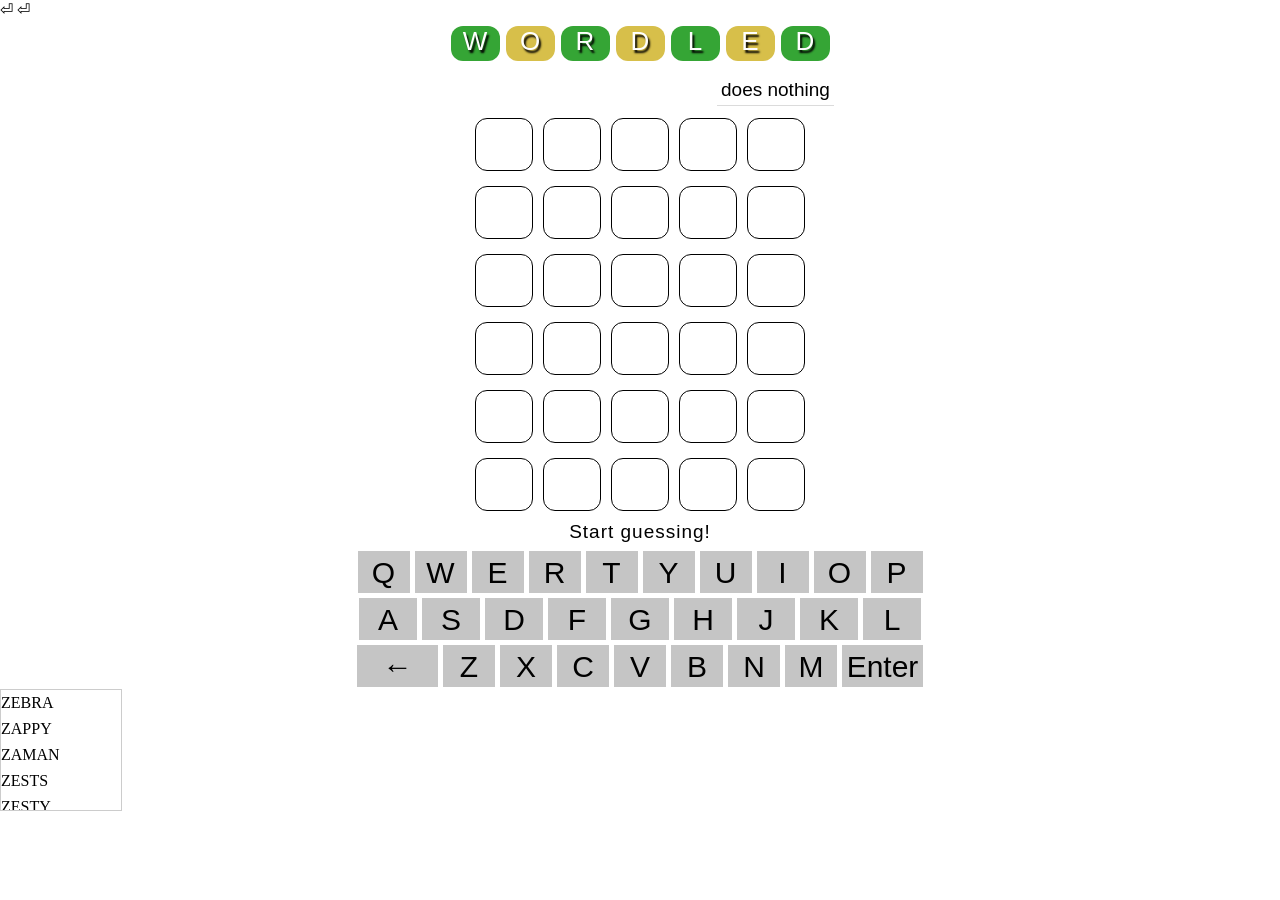
<file: testing.html>
<!doctype html>
<html>

<head>
    <title>Messled - A Wordle based game</title>

    <link href="./assets/css/style.css" rel="stylesheet" type="text/css">
</head>

<body>
    &#9166; &#x23CE;
    <noscript id="no_script">Please turn on JavaScript or try a different browser</noscript>
    <script src="./assets/js/words/5.js"></script>
    <script src="./assets/js/game.js"></script>
</body>

</html>
</file>
<file: assets/css/style.css>
html,
body {
	margin: 0 auto;
	padding: 0;
	width: 100%;
	height: 100%;
	overflow: hidden;
	font-family: arial;
}

a {
	color: #337c33;
}

#container {
	width: 100%;
	max-width: 600px;
	margin: 0 auto;
	height: 100%;
	display: flex;
	flex-direction: column;
	border-left: 1px solid;
	border-right: 1px solid;
}

.textBoxy {
	height: 120px;
	width: 120px;
	border: 1px solid #ccc;
	font: 16px/26px Georgia, Garamond, Serif;
	overflow: auto;
}

/*logo*/
.logo {
	text-align: center;
	margin-top: 4px;
	cursor: pointer;
	text-shadow: 2px 3px 2px #000;
	transition: .5s font-family: fantasy;
}

.logo:hover {
	filter: brightness(1.125);
}

.logo_green,
.logo_gold {
	font-size: 26px;
	color: #fff;
	width: 49px;
	height: 35px;
	border-radius: 12px;
	margin: 3px;
	display: inline-block;
}

.logo_gold {
	background-color: #d7bf4a;
}

.logo_green {
	background-color: #35a535;
}

/*nav bar*/
.nav_bar {
	text-align: center;
	height: 33px;
	margin-top: 11px;
}

.btn {
	padding: 4px;
	font-size: 19px;
	background: transparent;
	border: 0;
	cursor: pointer;
	border-bottom: 1px solid #dbdbdb;
	transition: .5s;
}

.btn:hover {
	opacity: .5;
	border-bottom: 1px solid #000;
}

#giveUpBtn {
	position: absolute;
	margin-left: -37px;
}

#levelSelectBtn {
	position: absolute;
	margin-left: 77px;
}

#difficultySelectBtn {
	position: absolute;
	margin-left: -162px;
}

/*game*/
.game_area {
	margin-top: 5px;
}

.row,
.row_block {
	display: flex;
	justify-content: center;
	margin: 5px;
}

.row_block {
	font-size: 45px;
	border: 1px solid;
	width: 56px;
	height: 51px;
	border-radius: 12px;
	transition: transform 1.6s;
}

/*notification*/
#notification {
	font-family: arial;
	text-align: center;
	letter-spacing: 1px;
	font-size: 19px;
	margin-top: 5px;
	margin-bottom: 5px;
	height: 22px;
}

/* keyboard */
#keyboard {
	text-align: center;
	margin-top: 5px;
}

#topKeys,
#midKeys,
#botKeys {
	display: flex;
	justify-content: center;
}

.keyboardKey_s,
.keyboardKey_m,
.keyboardKey_l {
	background-color: #c5c5c5;
	font-size: 30px;
	height: 32px;
	padding: 5px 0;
	margin: 2.5px;
	display: flex;
	justify-content: center;
	font-family: arial;
	cursor: pointer;
}

.keyboardKey_s {
	width: 52px;
}

.keyboardKey_m {
	width: 58px;
}

.keyboardKey_l {
	width: 81px;
}


.blockGreen,
.blockGrey,
.blockGold {
	color: #fff;
	transform: rotateX(360deg);
}

.blockGreen {
	background-color: #35a535;
}

.blockGrey {
	background-color: #737373;
}

.blockGold {
	background-color: #d7bf4a;
}

/*modal*/
#shadowBack {
	position: absolute;
	left: 0;
	background: #000;
	opacity: 0;
	width: 100%;
	height: 100%;
	z-index: 10;
	transition: .5s;
}

#modal {
	position: absolute;
	top: 100px;
	width: 350px;
	background: #fff;
	opacity: 0;
	left: calc(50% - 175px);
	z-index: 11;
	transition: .5s;
}

#modalClose {
	position: absolute;
	margin-top: -42px;
	margin-left: 277px;
	font-size: 21px;
	cursor: pointer;
	padding: 5px 10px;
}

.modalBtn,
.modalBtnL {
	width: 100%;
	font-size: 28px;
	cursor: pointer;
}

.modalBtn,
.modalBtnL {
	padding: 23.5px;
}

.modalBtnL {
	padding: 87.5px;
}

.modalMessage {
	display: block;
	font-size: 22px;
	text-align: center;
	margin-top: 11px;
	line-height: 32px;
	letter-spacing: .5px;
}

.msBlock {
	display: inline-block;
	text-align: center;
	margin-top: 17px;
	width: 49%;
}

.msHead {
	display: block;
	font-size: 20px;
}

.msBody {
	display: block;
	font-size: 60px;
}

.scoreType {
	display: inline-block;
	width: 50%;
	text-align: center;
	padding: 10px 0;
}

.scoreBtn,
.scoreBtnActive {
	width: 25%;
	padding: 13px 0;
	cursor: pointer;
	transition: .5s;
}

.helpBtn,
.helpBtnActive {
	width: 50%;
	padding: 13px 0;
	cursor: pointer;
	transition: .5s;
}

.scoreBtnActive,
.helpBtnActive {
	background: #737373;
	color: #fff;
}

#mhBlock {
	padding: 8px;
	font-size: 15px;
}

.mhbHead {
	padding-bottom: 10px;
	border-bottom: 1px solid #bbbbbb;
}

.mhbBody {
	text-align: center;
}

.exampleRow {
	padding: 4px;
}

.exampleTile {
	font-size: 21px;
	padding: 5px;
	border: 3px solid #737373;
	width: 28px;
	margin: 3px;
	display: inline-block;
}

/* social */
.socialNav {
	height: 42px;
	text-align: center;
}

.modalSocialIcon {
	width: 35px;
	margin: 7px;
	cursor: pointer;
}

/* menu */
#menu {
	position: relative;
	top: 7px;
}

.menuBtn {
	width: 100%;
	padding: calc(6vh - 30px);
	font-size: 35px;
	cursor: pointer;
}

@media only screen and (max-width: 800px) {
	.game_area {
		margin-top: 1px;

	}

	.row,
	.row_block {
		margin: 2px;
	}

	.row_block {
		font-size: 40px;
		width: 45px;
		height: 44px;
	}

	#notification,
	.nav_bar {
		margin-top: 0;
		margin-bottom: 0;
	}
}

@media only screen and (max-width: 415px) {
	.game_area {
		margin-top: 1px;

	}

	.row,
	.row_block {
		margin: 2px;
	}

	.row_block {
		font-size: 28px;
		width: 30px;
		height: 30px;
	}

	.logo_green,
	.logo_gold {
		font-size: 21px;
		width: 32px;
		height: 27px;
	}

	.btn {
		font-size: 15px;
	}

	#difficultySelectBtn {
		margin-left: -131px;
	}

	#levelSelectBtn {
		margin-left: 57px;
	}

	#modal {
		width: 300px;
		left: calc(50% - 150px);
	}

	#notification {
		height: 15px;
		font-size: 17px;
	}

	.nav_bar {
		margin-bottom: 6px;
	}

	#modalClose {
		margin-left: 215px;
	}

	.modalBtnL,
	.modalBtn {
		padding: 6vh;
	}

	.msBlock {
		margin-top: 22px;
		margin-bottom: 10px;
	}

	.msHead {
		font-size: 13px;
	}

	.msBody {
		font-size: 36px;
	}

	.mhbHead {
		font-size: 12px;
	}

	.helpBtn,
	.helpBtnActive {
		padding: 7px 0;
	}

	.exampleTile {
		font-size: 15px;
		padding: 4px;
		width: 21px;
	}

	.socialNav {
		display: none;
	}
}
</file>
